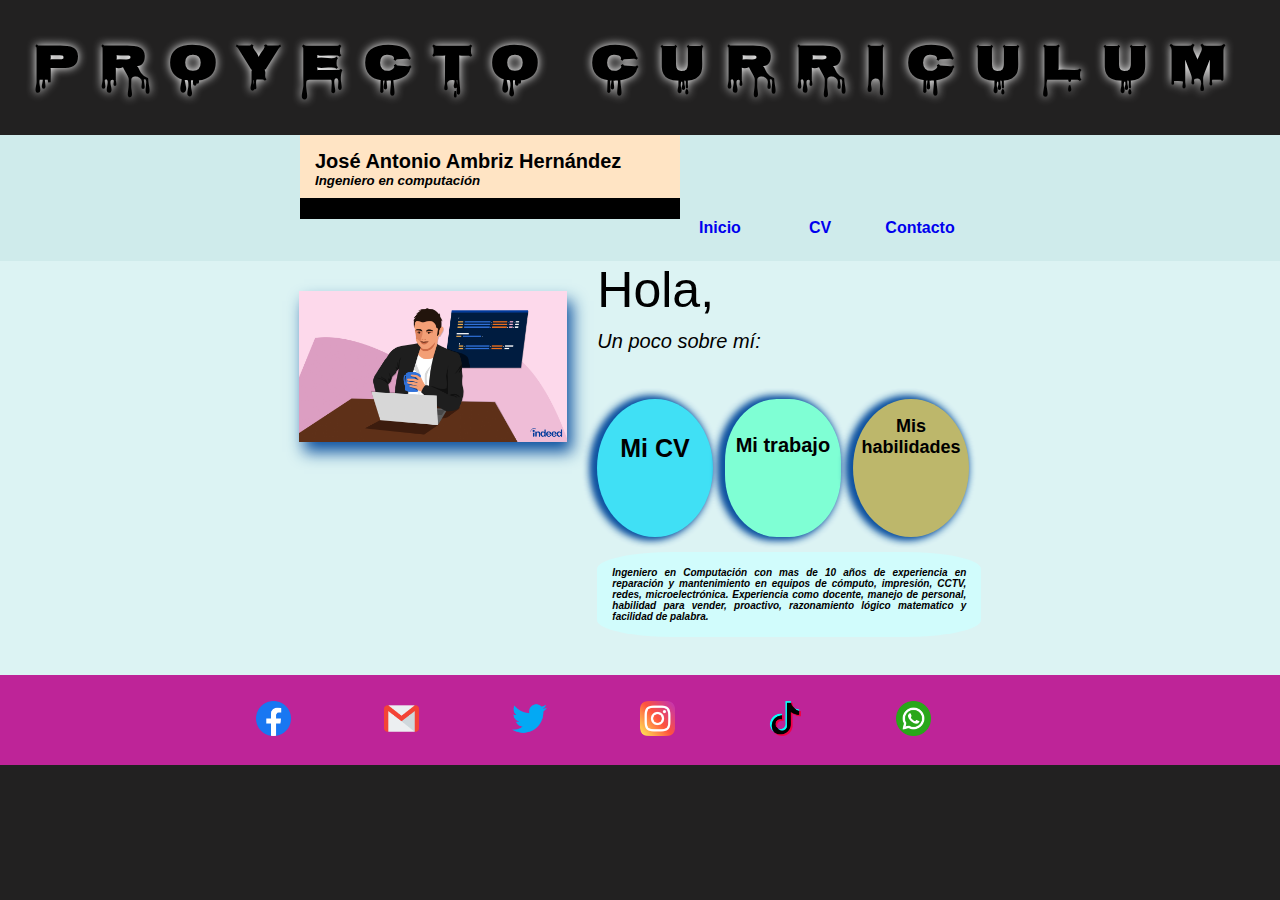
<file: index.html>
<!DOCTYPE html>
<html lang="en">
<head>
    <meta charset="UTF-8">
    <meta name="viewport" content="width=device-width, initial-scale=1.0">
    <link rel="stylesheet" href="/Styles/Styleindex.css">
    <title>JOSE ANTONIO AMBRIZ HERNANDEZ</title>
</head>
<body>
    <main>
        <!--Adorno, encima del encabezado-->
        <section class="B1">
            <div> <strong>PROYECTO CURRICULUM</strong></div>
        </section>

        <!-- Sección del encabezado, padre e hijo-->
        <section class="encabezado">
                <h2></h2>
                <div>
                    <h3>José Antonio Ambriz Hernández</h3>
                    <h5>Ingeniero en computación</h5>
                </div>
                <h2></h2>                
                <h2></h2>
                <h2></h2>
                <h2></h2>
                <h2></h2>
                <h2></h2>                
                <a href="/index.html"><h4>Inicio</h4></a>
                <a href="/Html/CV3.html"><h4>CV</h4></a>
                <a href="/Html/Contacto.html"><h4>Contacto</h4></a>                
        </section>
        <!--Termina encabezado-->

        <!--Inicia sección cuerpo-->
        <section class="cuerpo">
            <!--IMAGEN DE PERFIL-->
            <div class="itemimagen">
                <img src="imagenes/dev.png" alt="Imagen de perfil">
            </div>
            <!--Encabezado de Descripción-->
            <div class="itemhola">
                Hola,
            </div>
            <!--Subencabezado de descripción-->
            <div class="itemalgo">
                <p>Un poco sobre mí:</p>                
            </div>
            <!--Item 1-->
            <div class="itemcv">
                <a href="/Html/CV3.html"><p>Mi CV</p> </a>                               
            </div>
            <!--Item 2-->
            <div class="itemtrabajo">
                <a href="#"><p>Mi trabajo</p></a>                
            </div>
            <!--Item 3-->
            <div class="itemhabilidades">
                <a href="#"><p>Mis habilidades</p></a>            
            </div> 
            <!--Descripción--> 
            <div class="descripcion">
                <p>Ingeniero en Computación con mas de 10 años de experiencia en reparación y mantenimiento en equipos de cómputo, impresión, CCTV, redes, microelectrónica. Experiencia como docente, manejo de personal, habilidad para vender, proactivo, razonamiento lógico matematico y facilidad de palabra.
                </p>
            </div>         
        </section>
        <!--Aquí termina la sección de cuerpo-->

        <!--Comiensa la sección de footer-->
        <section class="pie">
            <p></p>
            <div class="iconof">
                
                <a target="_blank" href="https://www.facebook.com/"><img src="/iconos/facebook.png" alt="facebook"></a>
            </div>
            <div class="iconog">
                <a target="_blank" href="https://accounts.google.com/"><img src="/iconos/gmail.png" alt="gmail"></a>                
            </div>
            <div class="iconot">
                <a target="_blank" href="https://twitter.com/"><img src="/iconos/gorjeo.png" alt="twiter"></a>                
            </div>
            <div class="iconoi">
                <a target="_blank" href="https://www.instagram.com/"><img src="/iconos/instagram.png" alt="instagram"></a>                
            </div>
            <div class="iconotk">
                <a target="_blank" href="https://www.tiktok.com/es/"><img src="/iconos/tik-tok.png" alt="tik-tok"></a>                
            </div>
            <div class="iconow">
                <a target="_blank" href="https://web.whatsapp.com/"><img src="/iconos/whatsapp.png" alt="whatsapp"></a>                
            </div>
        </section>
        
        <section class="B2"></section>
    </main>
</body>
</html>
</file>
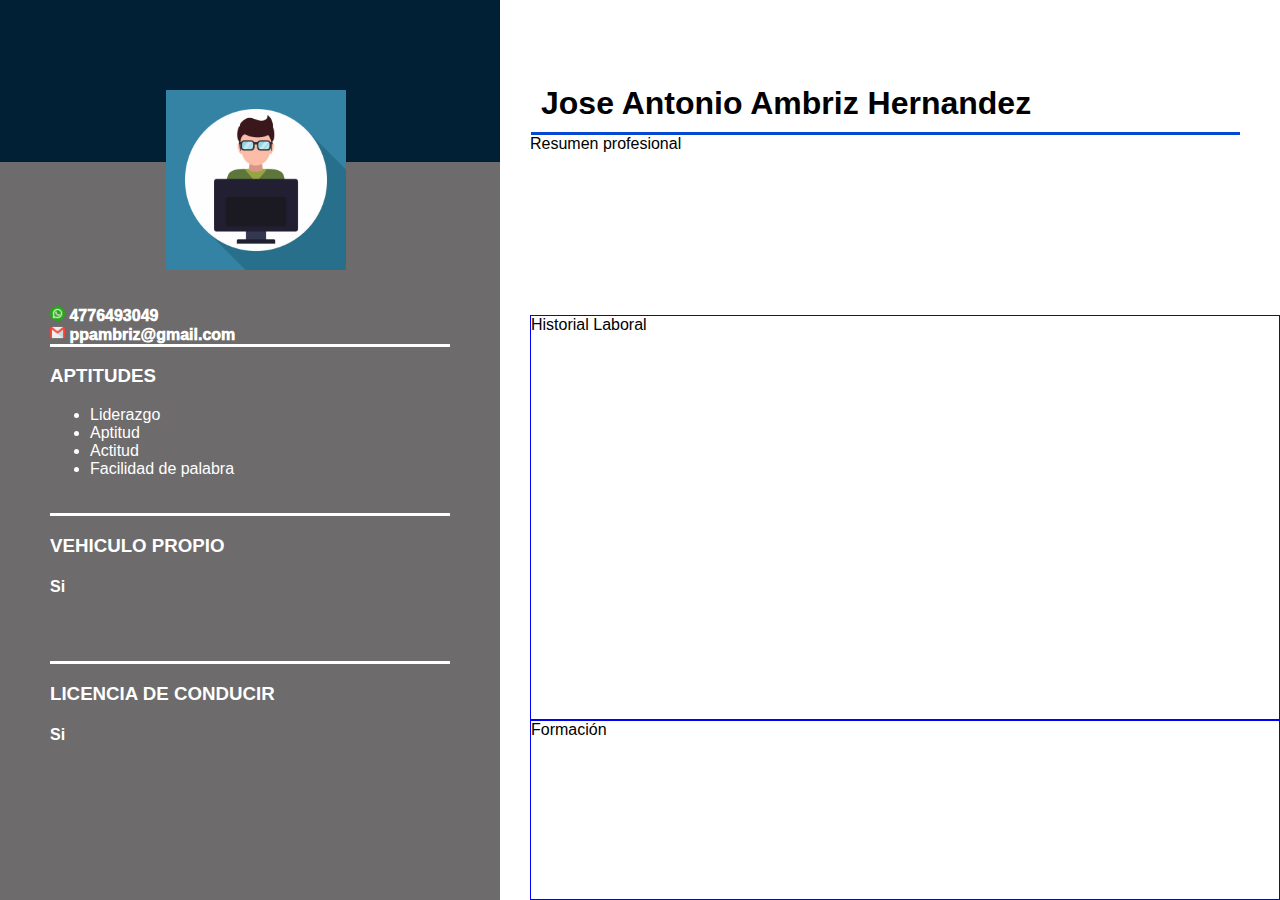
<file: Html/CV2.html>
<!DOCTYPE html>
<html lang="en">
<head>
    <meta charset="UTF-8">
    <meta name="viewport" content="width=device-width, initial-scale=1.0">
    <title>Mi CV</title>
    <link rel="stylesheet" href="/Styles/StyleCV.css">
</head>
<body>
    <main>
        <!--Esta es la primera seccion donde habrá datos de contacto-->
        <div class="personal">

          <div class="encabezado">
            <img src="/imagenes/perfilcv.jpg" alt="">
          </div> 

          <div class="cuerpo">
            <div class="contacto">
                
                <div class="fcontacto">
                    <img src="/iconos/whatsapp.png" alt="">
                    <p class="fcontacto">4776493049</p>
                </div>
                <div>
                    <img src="/iconos/gmail.png" alt="">
                    <p class="fcontacto">ppambriz@gmail.com</p>
                </div>                
            </div>

            <div class="aptitudes">
                <h3>APTITUDES</h3>
                <ul>
                    <li>Liderazgo</li>
                    <li>Aptitud</li>
                    <li>Actitud</li>
                    <li>Facilidad de palabra</li>
                </ul>
            </div>

            <div class="vehiculo">
                <h3>VEHICULO PROPIO</h3>
                <h4>Si</h4>
            </div>

            <div class="licencia">
                <h3>LICENCIA DE CONDUCIR</h3>
                <h4>Si</h4>
            </div>

          </div>
        </div>
        <!--Segunda columna, sección de datos laborales-->
        <div class="datos">

            <div class="nombre">
                <h1>Jose Antonio Ambriz Hernandez</h1>                
            </div>
            
            <div class="resumen">
                Resumen profesional
            </div>

            <div class="historial">
                Historial Laboral
            </div>

            <div class="formacion">
                Formación
            </div>

        </div>
    </main>
</body>
</html>
</file>
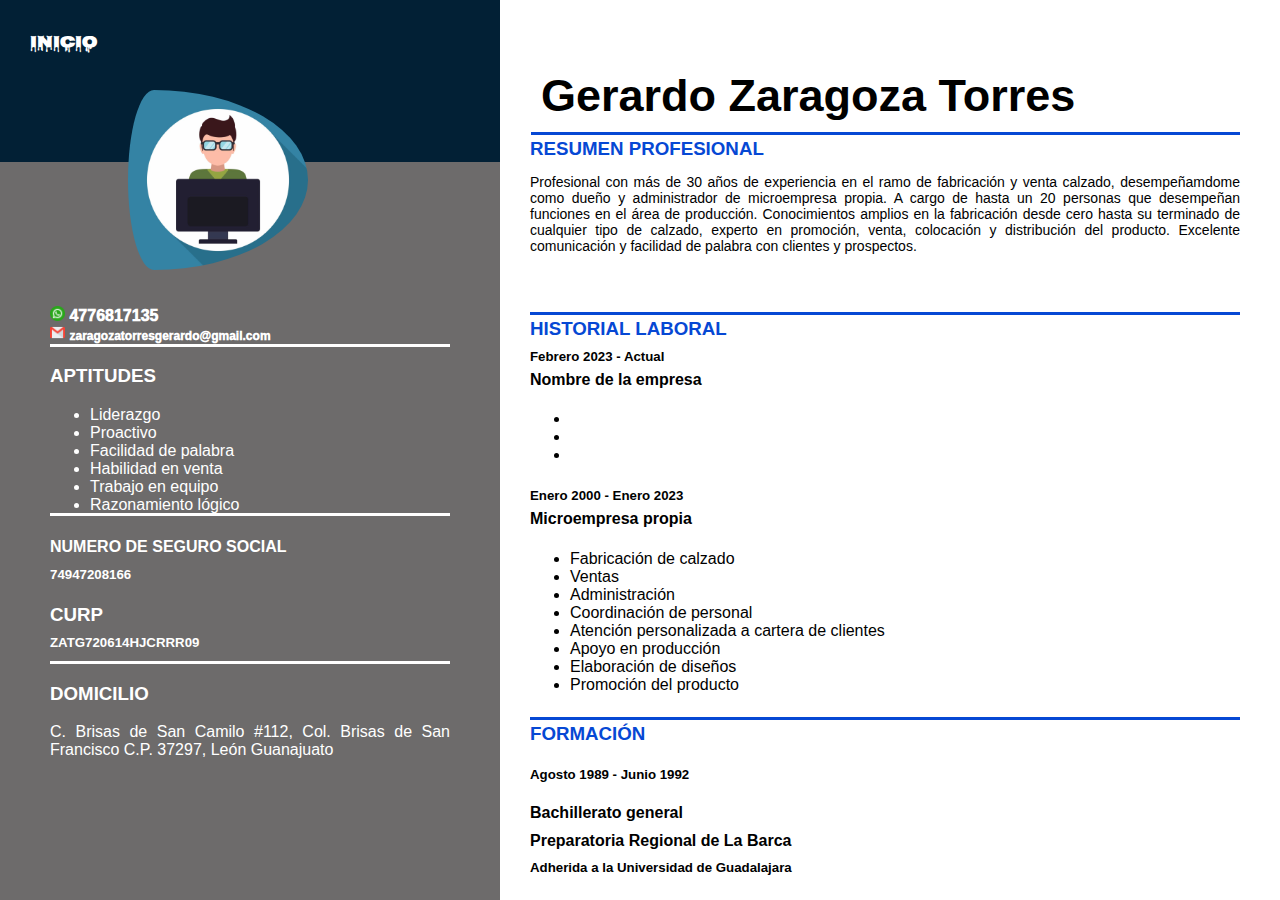
<file: Html/CV3.html>
<!DOCTYPE html>
<html lang="en">
<head>
    <meta charset="UTF-8">
    <meta name="viewport" content="width=device-width, initial-scale=1.0">
    <title>Mi CV</title>
    <link rel="stylesheet" href="/Styles/StyleCV3.css">
</head>
<body>
    <main>
        <!--Esta es la primera seccion donde habrá datos de contacto-->
        <div class="personal">

          <div class="encabezado">
            <a href="/index.html">
                <strong>INICIO</strong>
            </a>
            <img src="/imagenes/perfilcv.jpg" alt="">
          </div> 

          <div class="cuerpo">

            <div class="contacto">
                <div class="fcontacto">
                    <img src="/iconos/whatsapp.png" alt="">
                    <p class="fcontacto">4776817135</p>
                </div>
                <div>
                    <img src="/iconos/gmail.png" alt="">
                    <p class="fcontacto mail">zaragozatorresgerardo@gmail.com</p>
                </div>                
            </div>

            <div class="aptitudes">
                <h3>APTITUDES</h3>
                <ul>
                    <li>Liderazgo</li>
                    <li>Proactivo</li>
                    <li>Facilidad de palabra</li>
                    <li>Habilidad en venta</li>                    
                    <li>Trabajo en equipo</li>
                    <li>Razonamiento lógico</li>
                </ul>
            </div>

            <div class="vehiculo">
                <h4>NUMERO DE SEGURO SOCIAL</h>
                <h5>74947208166</h5>
                <h3>CURP</h3>
                <h5>ZATG720614HJCRRR09</h5>
            </div>

            <div class="licencia">
                <h3>DOMICILIO</h3>
                <P> C. Brisas de San Camilo #112, Col. Brisas de San Francisco C.P. 37297, León Guanajuato</P>
            </div>

          </div>
        </div>
        <!--Segunda columna, sección de datos laborales-->
        <div class="datos">

            <div class="nombre">
                <h1>Gerardo Zaragoza Torres</h1>                
            </div>
            
            <div class="resumen">
                <h3>RESUMEN PROFESIONAL</h3>
                <p>Profesional con más de 30 años de experiencia en el ramo de fabricación y venta calzado, desempeñamdome como dueño y administrador de microempresa propia. A cargo de hasta un 20 personas que desempeñan funciones en el área de producción. Conocimientos amplios en la fabricación desde cero hasta su terminado de cualquier tipo de calzado, experto en promoción, venta, colocación y distribución del producto. Excelente comunicación y facilidad de palabra con clientes y prospectos.</p>
            </div>

            <div class="historial">
                <h3>HISTORIAL LABORAL</h3>
                <h5>Febrero 2023 - Actual</h5>
                <h4>Nombre de la empresa</h4>
                <ul>
                    <li></li>
                    <li></li>
                    <li></li>
                </ul>
                <br>                
                <h5>Enero 2000 - Enero 2023</h5>
                <h4>Microempresa propia</h4>
                <ul>
                    <li>Fabricación de calzado</li>
                    <li>Ventas</li>
                    <li>Administración</li>
                    <li>Coordinación de personal</li>                    
                    <li>Atención personalizada a cartera de clientes</li>
                    <li>Apoyo en producción</li>
                    <li>Elaboración de diseños</li>
                    <li>Promoción del producto</li>
                </ul>
            </div>

            <div class="formacion">
                <h3>FORMACIÓN</h3> 
                <h5>Agosto 1989 - Junio 1992</h5>
                <h4>Bachillerato general</h4>
                <h4>Preparatoria Regional de La Barca</h4>   
                <h5>Adherida a la Universidad de Guadalajara</h5>          
            </div>

        </div>
    </main>
</body>
</html>
</file>
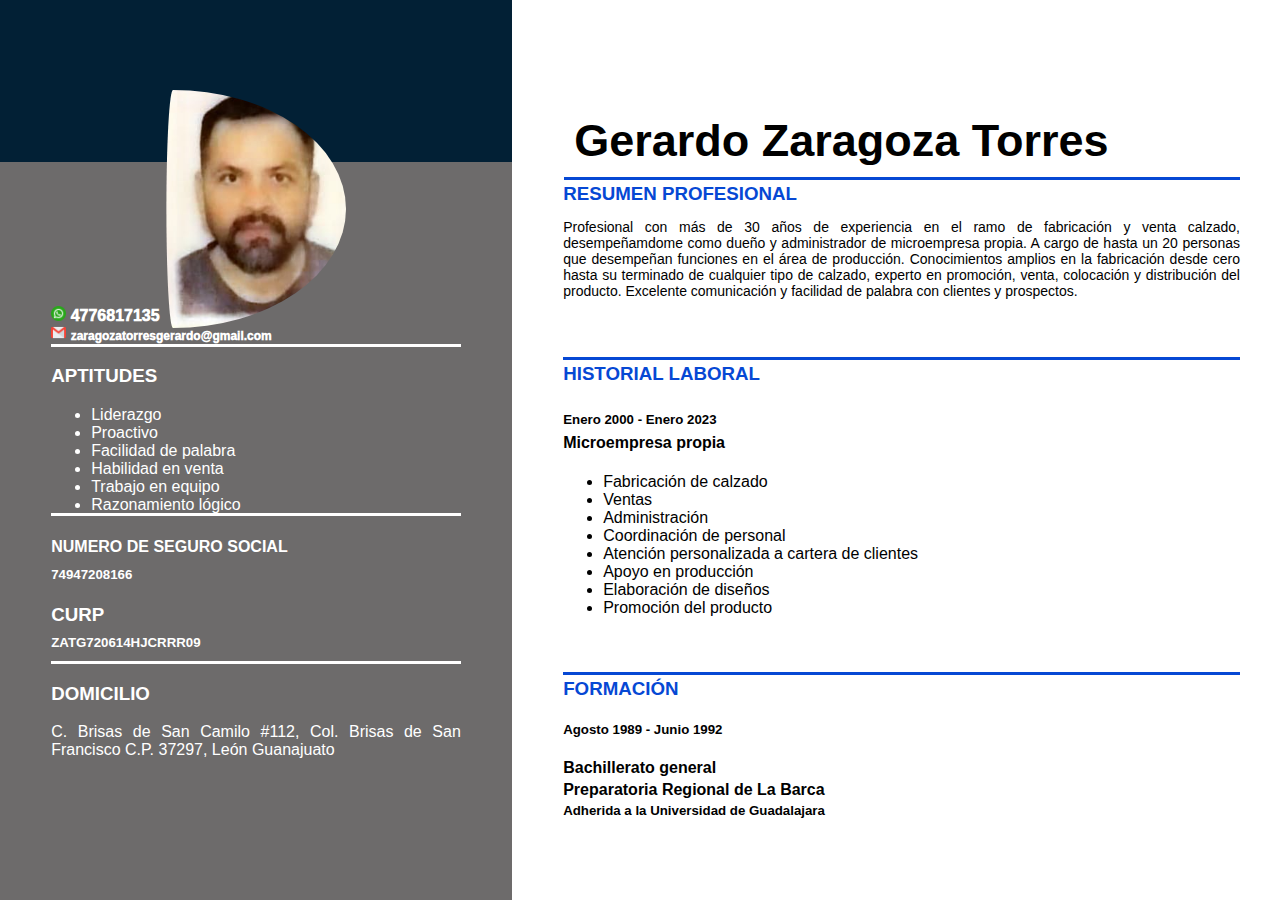
<file: Styles/CV tio harrys/CV3.html>
<!DOCTYPE html>
<html lang="en">
<head>
    <meta charset="UTF-8">
    <meta name="viewport" content="width=device-width, initial-scale=1.0">
    <title>Mi CV</title>
    <link rel="stylesheet" href="/Styles/CV tio harrys/StyleCV3.css">
</head>
<body>
    <main>
        <!--Esta es la primera seccion donde habrá datos de contacto-->
        <div class="personal">

          <div class="encabezado">
            <img src="/Styles/CV tio harrys/perfilcv.jpeg" alt="">
          </div> 

          <div class="cuerpo">

            <div class="contacto">
                <div class="fcontacto">
                    <img src="/iconos/whatsapp.png" alt="">
                    <p class="fcontacto">4776817135</p>
                </div>
                <div>
                    <img src="/iconos/gmail.png" alt="">
                    <p class="fcontacto mail">zaragozatorresgerardo@gmail.com</p>
                </div>                
            </div>

            <div class="aptitudes">
                <h3>APTITUDES</h3>
                <ul>
                    <li>Liderazgo</li>
                    <li>Proactivo</li>
                    <li>Facilidad de palabra</li>
                    <li>Habilidad en venta</li>                    
                    <li>Trabajo en equipo</li>
                    <li>Razonamiento lógico</li>
                </ul>
            </div>

            <div class="vehiculo">
                <h4>NUMERO DE SEGURO SOCIAL</h>
                <h5>74947208166</h5>
                <h3>CURP</h3>
                <h5>ZATG720614HJCRRR09</h5>
            </div>

            <div class="licencia">
                <h3>DOMICILIO</h3>
                <P> C. Brisas de San Camilo #112, Col. Brisas de San Francisco C.P. 37297, León Guanajuato</P>
            </div>

          </div>
        </div>
        <!--Segunda columna, sección de datos laborales-->
        <div class="datos">

            <div class="nombre">
                <h1>Gerardo Zaragoza Torres</h1>                
            </div>
            
            <div class="resumen">
                <h3>RESUMEN PROFESIONAL</h3>
                <p>Profesional con más de 30 años de experiencia en el ramo de fabricación y venta calzado, desempeñamdome como dueño y administrador de microempresa propia. A cargo de hasta un 20 personas que desempeñan funciones en el área de producción. Conocimientos amplios en la fabricación desde cero hasta su terminado de cualquier tipo de calzado, experto en promoción, venta, colocación y distribución del producto. Excelente comunicación y facilidad de palabra con clientes y prospectos.</p>
            </div>

            <div class="historial">
                <h3>HISTORIAL LABORAL</h3>
                <br>                
                <h5>Enero 2000 - Enero 2023</h5>
                <h4>Microempresa propia</h4>
                <ul>
                    <li>Fabricación de calzado</li>
                    <li>Ventas</li>
                    <li>Administración</li>
                    <li>Coordinación de personal</li>                    
                    <li>Atención personalizada a cartera de clientes</li>
                    <li>Apoyo en producción</li>
                    <li>Elaboración de diseños</li>
                    <li>Promoción del producto</li>
                </ul>
            </div>

            <div class="formacion">
                <h3>FORMACIÓN</h3> 
                <h5>Agosto 1989 - Junio 1992</h5>
                <h4>Bachillerato general</h4>
                <h4>Preparatoria Regional de La Barca</h4>   
                <h5>Adherida a la Universidad de Guadalajara</h5>          
            </div>

        </div>
    </main>
</body>
</html>
</file>
<file: Styles/Styleindex.css>
@import url('https://fonts.googleapis.com/css2?family=Nosifer&display=swap');
*{
    padding: 0;
    margin: 0;
    box-sizing: border-box;
}

body{
    background-color: pink; 
    font-family: Arial, Helvetica, sans-serif;  
}

main{
    min-height: 100vh;
    min-width: 100vw;
    display: grid;
    grid-template-columns: 1fr;
    /*grid-template-rows: 2fr 1fr 4fr 2fr 1fr;*/
    /*grid-template-rows: 100px 45px 300px 50px 100px;*/
    grid-template-rows: 15% 14% 46% 10% 15%;
}



/*Adorno encima del encabezado*/
.B1{
    background-color: rgb(34, 33, 33);
    display: flex;
    flex-direction: row;
    justify-content: center;
    align-items: center;
    color: rgb(0, 0, 0);
    font-size: 50px;
    letter-spacing: 20px; 
    font-family: 'Nosifer', sans-serif;   
    }
        .B1:hover{
            text-shadow: 0 0 10px white ;
            font-weight: bold;
            transition: 2s;
            cursor: pointer;            
        }


/*Este codigo corresponde al encabezado*/
.encabezado{
    background-color:rgb(207, 235, 235);
    height: 100%;
    display: grid;
    grid-template-columns: 3fr 3fr 1fr 1fr 1fr 3fr ;
    grid-template-rows: 2fr 1fr;
}
    .encabezado a, h4{
        text-decoration: none;
        padding-bottom: 5px;
        /*font-size: 25px;*/
    }
h3{
    grid-area: 2/3/1/2;
    font-size: 20px;
    font-weight: bold;
    margin: 0;
    padding-top: 15px;
    padding-left: 15px;
    width: 380px;
    background-color: bisque;
}
.encabezado div h5{
   font-style: italic;
   font-size: 55;
   font-weight: bold;
   padding-left: 15px;
   padding-bottom: 10px;
   
   background-color: bisque;
}
.encabezado div{
    background-color: black;
    width: 380px;
}
    .encabezado a:hover{
        background-color: rgb(1, 115, 190, 0.2);
        color: white;
        border-radius:20px;
        padding: 2px;
    }
    .encabezado a:visited{
        color: black;
    }

    .encabezado a{
        width: 80px;
        text-align: center;
    }
/*Aquí termina la sección encabezado*/

/*Aqui inicia la sección cuerpo*/
.cuerpo{
    height: 100%;
    background-color:rgb(220, 243, 243) ;
    display: grid;
    grid-template-columns: 1fr 1fr 10% 10% 10% 1fr;
    grid-template-rows: 1fr 1fr 2fr 2fr;    
}
.itemimagen{
    grid-column: 2/3;
    grid-row: 1/5; 
    margin-top: 30px;    
}
    .itemimagen img{
        width: 90%;        
        box-shadow: 5px 10px 15px rgb(14, 82, 160);
        transition: 1s;
    }
    .itemimagen img:hover{
        width: 120%;
        position: relative;
    }
.itemhola{
    grid-column: 3/6;
    font-size: 50px;  
    font-family:'Franklin Gothic Medium', 'Arial Narrow', Arial, sans-serif;
}
.itemalgo{
    grid-column: 3/6;
    grid-row: 2/3;
    font-size: 20px;  
    font-style: italic;  
} 

.itemcv{
    background-color: rgb(64, 224, 245);
    grid-column: 3/4;
    grid-row: 3/4;
    border-radius: 50%;
    width: 90%;
    text-align: center;
    box-shadow: -3px 0 10px rgba(14, 82, 160), -4px 0 10px rgba(14, 82, 160), -5px 0 10px rgba(14, 82, 160);
    transform: all 0.3s ease;
}
    .itemcv p{
        font-weight: bold;
        padding-top:30%;
        font-size: 25px;        
    }
    .itemcv a{
        text-decoration: none;
        color: black;
    }
    .itemcv:hover{
        margin-right: 80px;
        transform: rotate(10deg) translateY(-25px);
    }

.itemtrabajo{
    background-color: aquamarine;
    grid-column: 4/5;
    grid-row: 3/4;
    border-radius: 45%;
    width: 90%;
    text-align: center;
    box-shadow: -3px 0 10px rgba(14, 82, 160), -4px 0 10px rgba(14, 82, 160), -5px 0 10px rgba(14, 82, 160);
    transform: all 0.3s ease;
}
    .itemtrabajo p{
        font-weight: bold;
        padding-top:30%;
        font-size: 20px;
    }
    .itemtrabajo a{
        text-decoration: none;
        color: black;
    }
    .itemtrabajo:hover{
        margin-right: 80px;
        transform: rotate(10deg) translateY(-25px);
    }

.itemhabilidades{
    background-color: darkkhaki;
    grid-column: 5/6;
    grid-row: 3/4;
    border-radius: 50%;
    width: 90%;
    text-align: center;
    transform: all 0.3s ease;
    box-shadow: -3px 0 10px rgba(14, 82, 160), -4px 0 10px rgba(14, 82, 160), -5px 0 10px rgba(14, 82, 160);
    transform: all 0.3s ease;
}
    .itemhabilidades p{
        font-weight: bold;
        padding-top:15%;
        font-size: 18px;
    }
    .itemhabilidades a{
        text-decoration: none;
        color: black;
    }
    .itemhabilidades:hover{
        margin-right: 80px;
        transform: rotate(10deg) translateY(-25px);
    }

.descripcion{
    grid-column: 3/6;
    grid-row: 4/5; 
    padding-top: 15px;   
}
    .descripcion:hover{
        box-shadow: 1px 0px 3px 3px white;
        border-radius: 30%;
    }
    .descripcion p{
        text-align: justify;
        font-size: 10px;
        font-family:Verdana, Geneva, Tahoma, sans-serif;
        font-style: italic;
        font-weight: 550;
        background-color: rgb(209, 252, 252);
        border-radius: 20%;
        padding: 15px;
    }
/*Termina sección Cuerpo*/

.pie{
    background-color: rgb(190, 36, 152);
    height: 100%;
    display: grid;
    grid-template-columns: 2fr repeat(6, 1fr) 2fr;
    grid-template-rows: 1fr;
    align-items: center;
}
.iconof img{
    width: 35px;
    transition: 800ms;
}
    .iconof img:hover{
        width: 55px;
        cursor: pointer;
    }
.iconog img{
    width: 35px;
    transition: 800ms;
}
    .iconog img:hover{
        width: 55px;
        cursor: pointer;
    }
.iconot img{
    width: 35px;
    transition: 800ms;
}
.iconot img:hover{
    width: 55px;
    cursor: pointer;
}
.iconoi img{
    width: 35px;
    transition: 800ms;
}
    .iconoi img:hover{
        width: 55px;
        cursor: pointer;
    }
.iconotk img{
    width: 35px;
    transition: 800ms;
}
    .iconotk img:hover{
        width: 55px;
        cursor: pointer;
    }
.iconow img{
    width: 35px;
    transition: 800ms;
}
    .iconow img:hover{
        width: 55px;
        cursor: pointer;
    }
/*Adorno debajo de foother*/
.B2{
    height: 100%;
    color: white;
    background-color: rgb(34, 33, 33);
}

/*Responsive pantalla mediana*//*
@media screen and (max-width: 1150px){
    .itemhabilidades p{
        font-size: 15px;
    }
}
*/
@media screen and (max-width: 1100px){
    .itemcv{
        width: 100px;
        height: 100px;
    }
        .itemcv p{
            font-size: 12;
        }
    
    .itemtrabajo{
        width: 100px;
        height: 100px;
    }
        .itemtrabajo p{
            font-size: 18px;
        }

    .itemhabilidades{
        width: 100px;
        height: 100px;
    }
        .itemhabilidades p{
            font-size: 15px;
        }
}

@media screen and (max-width: 1220px){
   .B1{
     font-size: 2.0em;
    }
    h3{
        font-size: 15px;
        width: 280px;
    }
    .encabezado div h5{
       font-size: 55;
    }
    .encabezado div{
        width: 280px;
    }
}

@media screen and (max-width: 1060px) {
    .itemcv{
        width: 65px;
        height: 65px;
    }
        .itemcv p{
            font-size: 15px;
        }
    
    .itemtrabajo{
        width: 65px;
        height: 65px;
    }
        .itemtrabajo p{
            font-size: 12px;
        }

    .itemhabilidades{
        width: 65px;
        height: 65px;
    }
        .itemhabilidades p{
            font-size: 11px;
        }
        h3{
            font-size: 10px;
            width: 180px;
        }
        .encabezado div h5{
           font-size: 8px;
        }
        .encabezado div{
            width: 180px;
        }
    .B1 div{
        font-size: 0.7em;
    }
}

@media screen and (max-width:500px){
    main{
        min-height: 100vh;
        min-width: 100vw;
    }

    .B1{
        letter-spacing: 1em;
        font-size: 13px;
        text-shadow: 0 0 10px white ;
        transition: 2s;
        cursor: pointer;
    }
}
</file>
<file: Styles/StyleCV.css>
body{
    padding: 0;
    margin: 0;
    box-sizing: border-box;
    font-family: Arial, Helvetica, sans-serif;
}

main{
    display: grid;
    grid-template-columns: 2fr 3fr;
    grid-template-rows: 1fr;
    column-gap: 30px;
    min-width: 100vw;
    min-height: 100vh;
}

.personal{
    display: grid;
    grid-template-rows: 18% 82%;
}
.encabezado{
    background-color: rgb(2, 32, 53);
}
.encabezado img{
    width: 180px;
    margin-top: 7%;
    padding-left: 13%;
    position: absolute;
    /*border-radius: 50%;*/
}

.cuerpo{
    display: grid;
    grid-template-rows: 25% 23% 20% 32%;
    grid-template-columns: 1fr;
    background-color: rgb(109, 107, 107);
}
.contacto{
    display: block;
    align-self: end;
    margin-left: 10%;
    margin-right: 10%;
    border-bottom: 3px solid rgb(255, 255, 255);
    color: white;
    font-weight: 1000;
}
    .contacto img{
     width: 15px;    
    }
    .fcontacto{
        display: inline;
        margin-top: 50px;
}

.aptitudes{
    color: white;
    border-bottom: 3px solid white;
    margin-left: 10%;
    margin-right: 10%;
}

.vehiculo{
    color: white;
    border-bottom: 3px solid white;
    margin-left: 10%;
    margin-right: 10%;
}

.licencia{
    color: white;
    margin-left: 10%;
    margin-right: 10%;
}

/*SECCION DE INFORMACION LABORAL*/
.datos{
    display: grid;
    grid-template-columns: 1fr;
    grid-template-rows: 15% 20% 45% 20%;
}

.nombre{
    border-bottom: 3px solid rgb(6, 72, 212);
    text-align: left;
    align-self: end;
    margin-left: 1px;
    margin-right: 40px;
}
    .nombre h1{
        padding: 0;
        margin: 10px;
        font-weight: bold;
    }

.resumen{
    /*border: 1px solid blue;*/
}

.historial{
    border: 1px solid blue;
}

.formacion{
    border: 1px solid blue;
}


/*
main .personal{
    height: 20%;
    background-color: rgb(3, 39, 87);
}

.perfil{
    display: flex;
    justify-content: center;
    position: relative;
}
.perfil img{
    width: 150px;
    margin: 80px;
}

.personal .contacto{
    background-color:gray;
    width: 100%;
    height: 100%;
}

main .datos{
border: 1px solid black;
}*/
</file>
<file: Styles/StyleCV3.css>
@import url('https://fonts.googleapis.com/css2?family=Nosifer&display=swap');

body{
    padding: 0;
    margin: 0;
    box-sizing: border-box;
    font-family: Arial, Helvetica, sans-serif;
}

main{
    display: grid;
    grid-template-columns: 2fr 3fr;
    grid-template-rows: 1fr;
    column-gap: 30px;
    min-width: 100vw;
    min-height: 100vh;
}

.personal{
    display: grid;
    grid-template-rows: 18% 82%;
}
.encabezado{
    background-color: rgb(2, 32, 53);
}
.encabezado img{
    width: 180px;
    margin-top: 7%;
    padding-left: 10%;
    position: absolute;
    border-radius: 50%;
}
.encabezado a strong{
    text-decoration: none;
    color: white;
    font-family: 'Nosifer', sans-serif;
}
.encabezado strong{
   padding: 30px;
   position: absolute;
   font-family: 'Nosifer', sans-serif;
}

.cuerpo{
    display: grid;
    grid-template-rows: 25% 23% 20% 32%;
    grid-template-columns: 1fr;
    background-color: rgb(109, 107, 107);
}
.contacto{
    display: block;
    align-self: end;
    margin-left: 10%;
    margin-right: 10%;
    border-bottom: 3px solid rgb(255, 255, 255);
    color: white;
    font-weight: 1000;
}
    .contacto img{
     width: 15px;    
    }
    .fcontacto{
        display: inline;
        margin-top: 50px;
    }
    .mail{
        font-size: 12px;
    }

.aptitudes{
    color: white;
    border-bottom: 3px solid white;
    margin-left: 10%;
    margin-right: 10%;
}
    

.vehiculo{
    color: white;
    border-bottom: 3px solid white;
    margin-left: 10%;
    margin-right: 10%;
}

    .vehiculo h5{
        margin-top: -10px;
        padding-top: 0%;
    }

.licencia{
    color: white;
    margin-left: 10%;
    margin-right: 10%;
    text-align: justify;
}

/*SECCION DE INFORMACION LABORAL*/
.datos{
    display: grid;
    grid-template-columns: 1fr;
    grid-template-rows: 15% 20% 45% 20%;
}

.nombre{
    border-bottom: 3px solid rgb(6, 72, 212);
    text-align: left;
    align-self: end;
    margin-left: 1px;
    margin-right: 40px;
}
    .nombre h1{
        padding: 0;
        margin: 10px;
        font-weight: bold;
        font-size: 45px;
    }

.resumen{
    border-bottom: 3px solid rgb(6, 72, 212);
    margin-right: 40px;
}
    .resumen h3{
        padding-top: 1px;
        margin-top: 2px;
        color: rgb(6, 72, 212);
    }
    .resumen p{
        text-align: justify;
        font-size: 14px;
        font-weight: 545;
        margin-top: -5px;
    }

.historial{
    border-bottom: 3px solid rgb(6, 72, 212);
    margin-right: 40px;
}
    .historial h3{
        color: rgb(6, 72, 212);
        padding-top: 1px;
        margin-top: 2px;
    }
    .historial h5{
        margin-top: -10px;
    }
    .historial h4{
        margin-top: -15px;
    }

.formacion{
    
}
    .formacion h3{
        padding-top: 1px;
        margin-top: 2px;
        color: rgb(6, 72, 212);
    }
    .formacion h4{
        margin-bottom: -12px;
    }


/*
main .personal{
    height: 20%;
    background-color: rgb(3, 39, 87);
}

.perfil{
    display: flex;
    justify-content: center;
    position: relative;
}
.perfil img{
    width: 150px;
    margin: 80px;
}

.personal .contacto{
    background-color:gray;
    width: 100%;
    height: 100%;
}

main .datos{
border: 1px solid black;
}*/
</file>
<file: Styles/CV tio harrys/StyleCV3.css>
body{
    padding: 0;
    margin: 0;
    box-sizing: border-box;
    font-family: Arial, Helvetica, sans-serif;
}

main{
    display: grid;
    grid-template-columns: 40% 56%;
    grid-template-rows: 1fr;
    column-gap: 4%;
    min-width: 100vw;
    min-height: 100vh;
}

.personal{
    display: grid;
    grid-template-rows: 18% 82%;
}
.encabezado{
    background-color: rgb(2, 32, 53);
}
.encabezado img{
    width: 180px;
    margin-top: 7%;
    padding-left: 13%;
    position: absolute;
    border-radius: 50%;
}

.cuerpo{
    display: grid;
    grid-template-rows: 25% 23% 20% 32%;
    grid-template-columns: 1fr;
    background-color: rgb(109, 107, 107);
}
.contacto{
    display: block;
    align-self: end;
    margin-left: 10%;
    margin-right: 10%;
    border-bottom: 3px solid rgb(255, 255, 255);
    color: white;
    font-weight: 1000;
}
    .contacto img{
     width: 15px;    
    }
    .fcontacto{
        display: inline;
        margin-top: 50px;
    }
    .mail{
        font-size: 12px;
    }

.aptitudes{
    color: white;
    border-bottom: 3px solid white;
    margin-left: 10%;
    margin-right: 10%;
}
    

.vehiculo{
    color: white;
    border-bottom: 3px solid white;
    margin-left: 10%;
    margin-right: 10%;
}

    .vehiculo h5{
        margin-top: -10px;
        padding-top: 0%;
    }

.licencia{
    color: white;
    margin-left: 10%;
    margin-right: 10%;
    text-align: justify;
}

/*SECCION DE INFORMACION LABORAL*/
.datos{
    display: grid;
    grid-template-columns: 1fr;
    grid-template-rows: 20% 20% 35% 15%;
}

.nombre{
    border-bottom: 3px solid rgb(6, 72, 212);
    text-align: left;
    align-self: end;
    margin-left: 1px;
    margin-right: 40px;
}
    .nombre h1{
        padding: 0;
        margin: 10px;
        font-weight: bold;
        font-size: 45px;
    }

.resumen{
    border-bottom: 3px solid rgb(6, 72, 212);
    margin-right: 40px;
}
    .resumen h3{
        padding-top: 1px;
        margin-top: 2px;
        color: rgb(6, 72, 212);
    }
    .resumen p{
        text-align: justify;
        font-size: 14px;
        font-weight: 545;
        margin-top: -5px;
    }

.historial{
    border-bottom: 3px solid rgb(6, 72, 212);
    margin-right: 40px;
}
    .historial h3{
        color: rgb(6, 72, 212);
        padding-top: 1px;
        margin-top: 2px;
    }
    .historial h5{
        margin-top: -10px;
    }
    .historial h4{
        margin-top: -15px;
    }

.formacion{
    
}
    .formacion h3{
        padding-top: 1px;
        margin-top: 2px;
        color: rgb(6, 72, 212);
    }
    .formacion h4{
        margin-bottom: -18px;
    }


/*
main .personal{
    height: 20%;
    background-color: rgb(3, 39, 87);
}

.perfil{
    display: flex;
    justify-content: center;
    position: relative;
}
.perfil img{
    width: 150px;
    margin: 80px;
}

.personal .contacto{
    background-color:gray;
    width: 100%;
    height: 100%;
}

main .datos{
border: 1px solid black;
}*/
</file>
